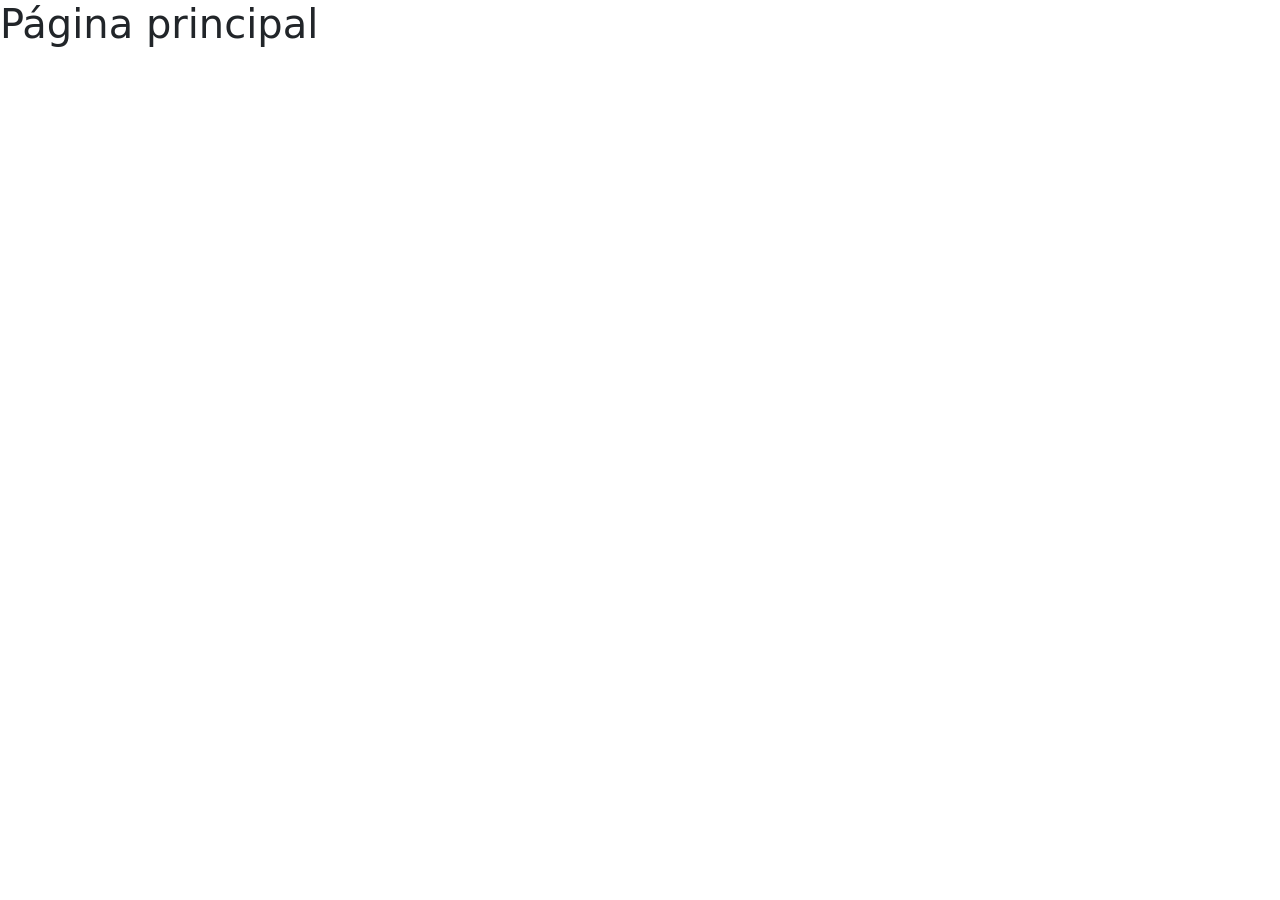
<file: proyecto/html/index.html>
<!doctype html>
<html lang="en">
    <head>
        <title>Title</title>
        <!-- Required meta tags -->
        <meta charset="utf-8" />
        <meta
            name="viewport"
            content="width=device-width, initial-scale=1, shrink-to-fit=no"
        />

        <!-- Bootstrap CSS v5.2.1 -->
        <link
            href="https://cdn.jsdelivr.net/npm/bootstrap@5.3.2/dist/css/bootstrap.min.css"
            rel="stylesheet"
            integrity="sha384-T3c6CoIi6uLrA9TneNEoa7RxnatzjcDSCmG1MXxSR1GAsXEV/Dwwykc2MPK8M2HN"
            crossorigin="anonymous"
        />
    </head>

    <body>
        <header>
            <!-- place navbar here -->
        </header>
        <main>
            <h1>Página principal</h1>
        </main>
        <footer>
            <!-- place footer here -->
        </footer>
        <!-- Bootstrap JavaScript Libraries -->
        <script
            src="https://cdn.jsdelivr.net/npm/@popperjs/core@2.11.8/dist/umd/popper.min.js"
            integrity="sha384-I7E8VVD/ismYTF4hNIPjVp/Zjvgyol6VFvRkX/vR+Vc4jQkC+hVqc2pM8ODewa9r"
            crossorigin="anonymous"
        ></script>

        <script
            src="https://cdn.jsdelivr.net/npm/bootstrap@5.3.2/dist/js/bootstrap.min.js"
            integrity="sha384-BBtl+eGJRgqQAUMxJ7pMwbEyER4l1g+O15P+16Ep7Q9Q+zqX6gSbd85u4mG4QzX+"
            crossorigin="anonymous"
        ></script>
    </body>
</html>
</file>
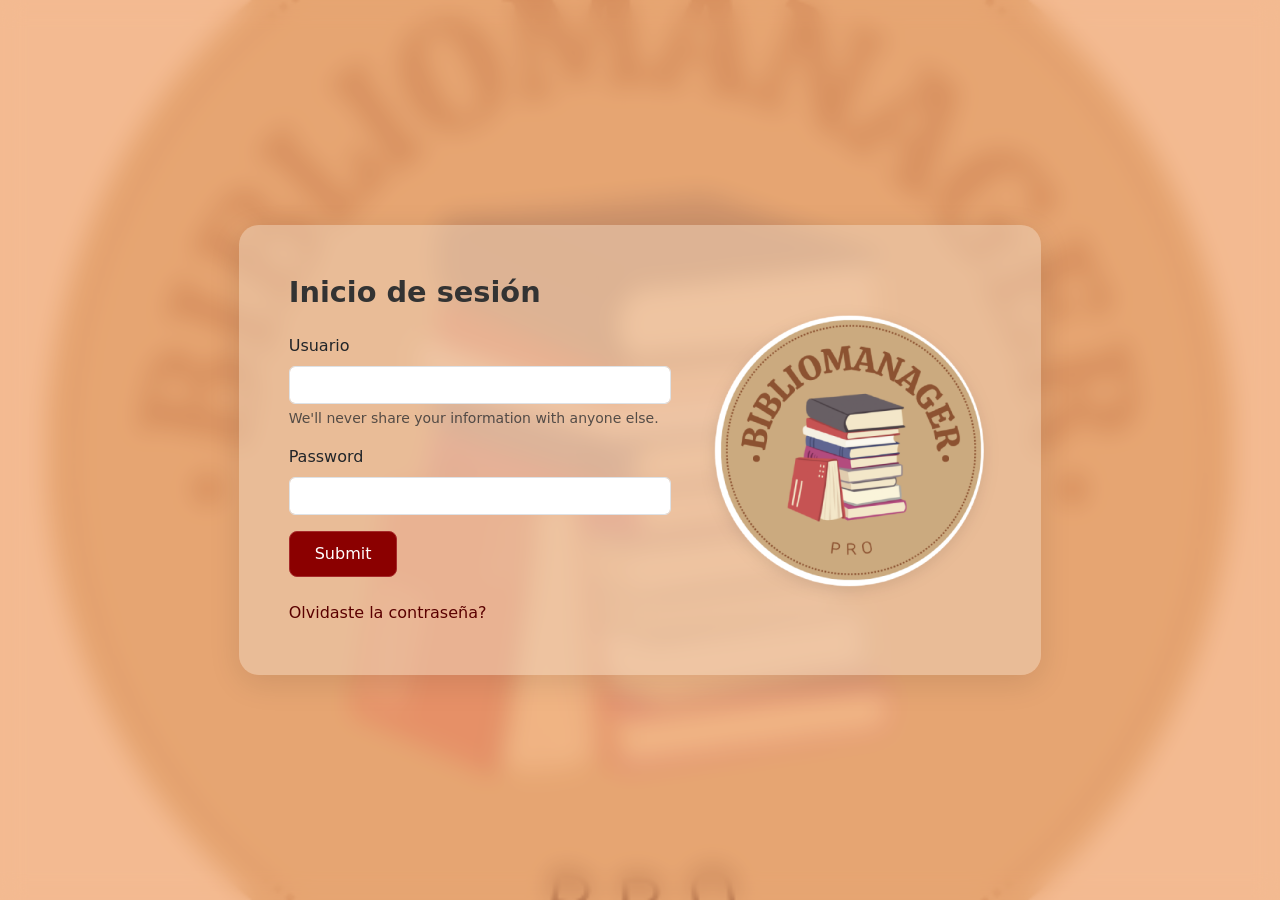
<file: proyecto/html/login.html>
<!doctype html>
<html lang="en">
<head>
    <title>Inicio de sesión</title>
    <meta charset="utf-8" />
    <meta name="viewport" content="width=device-width, initial-scale=1, shrink-to-fit=no" />
    <link href="https://cdn.jsdelivr.net/npm/bootstrap@5.3.2/dist/css/bootstrap.min.css" rel="stylesheet"
        integrity="sha384-T3c6CoIi6uLrA9TneNEoa7RxnatzjcDSCmG1MXxSR1GAsXEV/Dwwykc2MPK8M2HN" crossorigin="anonymous" />
    <link rel="stylesheet" href="../css/design.css">
</head>

<body>
    <main>
        <div class="container-fluid h-100">
            <div class="row h-100 align-items-center justify-content-center">
                <div class="col-12 col-md-10 col-lg-8">
                    <div class="card-body" id="card3">
                        <!-- Sección del formulario -->
                        <div class="form-section">
                            <h4 class="card-title">Inicio de sesión</h4>
                            <form method="POST" action="../php/login.php">
                                <div class="mb-3">
                                    <label for="exampleInputEmail1" class="form-label">Usuario</label>
                                    <input type="text" class="form-control" id="exampleInputEmail1" aria-describedby="emailHelp" name="usuario">
                                    <div id="emailHelp" class="form-text">We'll never share your information with anyone else.</div>
                                </div>
                                <div class="mb-3">
                                    <label for="exampleInputPassword1" class="form-label" >Password</label>
                                    <input type="password" class="form-control" id="exampleInputPassword1" name="password">
                                </div>
                                <button type="submit" class="btn btn-primary"  id="btnlogin">Submit</button>
                            </form>
                            <br>
                            <a href="../html/recuper.html">Olvidaste la contraseña?</a>
                        </div>

                        <!-- Sección del logo -->
                        <div id="logo_section">
                            <img src="../css/Logobibliomanagerpro.png" alt="BiblioManager Logo">
                        </div>
                    </div>
                </div>
            </div>
        </div>
    </main>

    <script src="https://cdn.jsdelivr.net/npm/@popperjs/core@2.11.8/dist/umd/popper.min.js"
        integrity="sha384-I7E8VVD/ismYTF4hNIPjVp/Zjvgyol6VFvRkX/vR+Vc4jQkC+hVqc2pM8ODewa9r"
        crossorigin="anonymous"></script>
    <script src="https://cdn.jsdelivr.net/npm/bootstrap@5.3.2/dist/js/bootstrap.min.js"
        integrity="sha384-BBtl+eGJRgqQAUMxJ7pMwbEyER4l1g+O15P+16Ep7Q9Q+zqX6gSbd85u4mG4QzX+"
        crossorigin="anonymous"></script>
</body>
</html>
</file>
<file: proyecto/css/design.css>
* {
    margin: 0;
    padding: 0;
    box-sizing: border-box;
}

body {
    background-image: url('Logobibliomanagerpronaranja.png');
    background-size: cover;
    background-position: center;
    background-repeat: no-repeat;
    position: relative;
    width: 100%;
    min-height: 100vh;
    display: flex;
    align-items: center;
    justify-content: center;
}

/* Overlay con blur */
body::before {
    content: '';
    position: absolute;
    top: 0;
    left: 0;
    width: 100%;
    height: 100%;
    background-color: rgba(237, 155, 108, 0.278);
    backdrop-filter: blur(12px);
    z-index: 1;
}

main {
    position: relative;
    z-index: 2;
    width: 100%;
    padding: 20px;
}

#card3 {
    background-color: rgba(237, 213, 190, 0.495);
    padding: 50px;
    border-radius: 20px;
    box-shadow: 0 8px 32px rgba(0, 0, 0, 0.1);
    display: flex;
    align-items: center;
    justify-content: space-between;
    gap: 40px;
    max-width: 900px;
    margin: 0 auto;
}

.form-section {
    flex: 1;
    min-width: 300px;
}

.card-title {
    font-weight: bold;
    font-size: 1.8rem;
    margin-bottom: 25px;
    color: #333;
}

#logo_section {
    flex-shrink: 0;
    display: flex;
    align-items: center;
    justify-content: center;
}

#logo_section img {
    max-width: 280px;
    width: 100%;
    height: auto;
    filter: drop-shadow(0 4px 8px rgba(0, 0, 0, 0.1));
}

/*efecto del logo*/
#logo_section:hover {
    transform: rotate(-3deg) scale(1.05);
    transition: all 0.4s ease;
}


#btnlogin {
    background-color: darkred;
    border-color: brown;
    padding: 10px 25px;
    border-radius: 8px;
    font-size: 16px;
    cursor: pointer;
    transition: all 0.3s ease;
}

#btnlogin:hover {
    background-color: #a50000;
    transform: translateY(-2px);
    box-shadow: 0 4px 12px rgba(0, 0, 0, 0.2);
}

#ref_link {
    color: black;
    font-weight: bold;
}

#txtfrm {
    font-weight: bold;
}

/*efectos*/

input {
    width: 100%;
    padding: 10px;
    border: 2px solid transparent;
    border-radius: 6px;
    background-color: #fff;
    transition: all 0.3s ease;
}

input:hover {
    border-color: #d4a373;
}

input:focus {
    border-color: #8b0000;
    box-shadow: 0 0 5px rgba(139, 0, 0, 0.488);
    outline: none;
}

a {
    color: #5a0000;
    text-decoration: none;
    position: relative;
    transition: color 0.3s ease;
}

a::after {
    content: "";
    position: absolute;
    width: 0;
    height: 2px;
    left: 0;
    bottom: -2px;
    background-color: #8b0000;
    transition: width 0.3s ease;
}

a:hover {
    color: #8b0000;
}

a:hover::after {
    width: 100%;
}

#card3{
  animation: fadeIn 0.7s ease forwards;
}


#codigo{
    font-size: 24px;
    letter-spacing: 10px;
}

@keyframes fadeIn {
  from {
    opacity: 0;
    transform: translateY(-15px);
  }
  to {
    opacity: 1;
    transform: translateY(0);
  }
}

/* Responsive */
@media (max-width: 768px) {
    #card3 {
        flex-direction: column;
        padding: 30px;
    }

    #logo_section {
        order: -1;
    }

    #logo_section img {
        max-width: 200px;
    }
}
</file>
